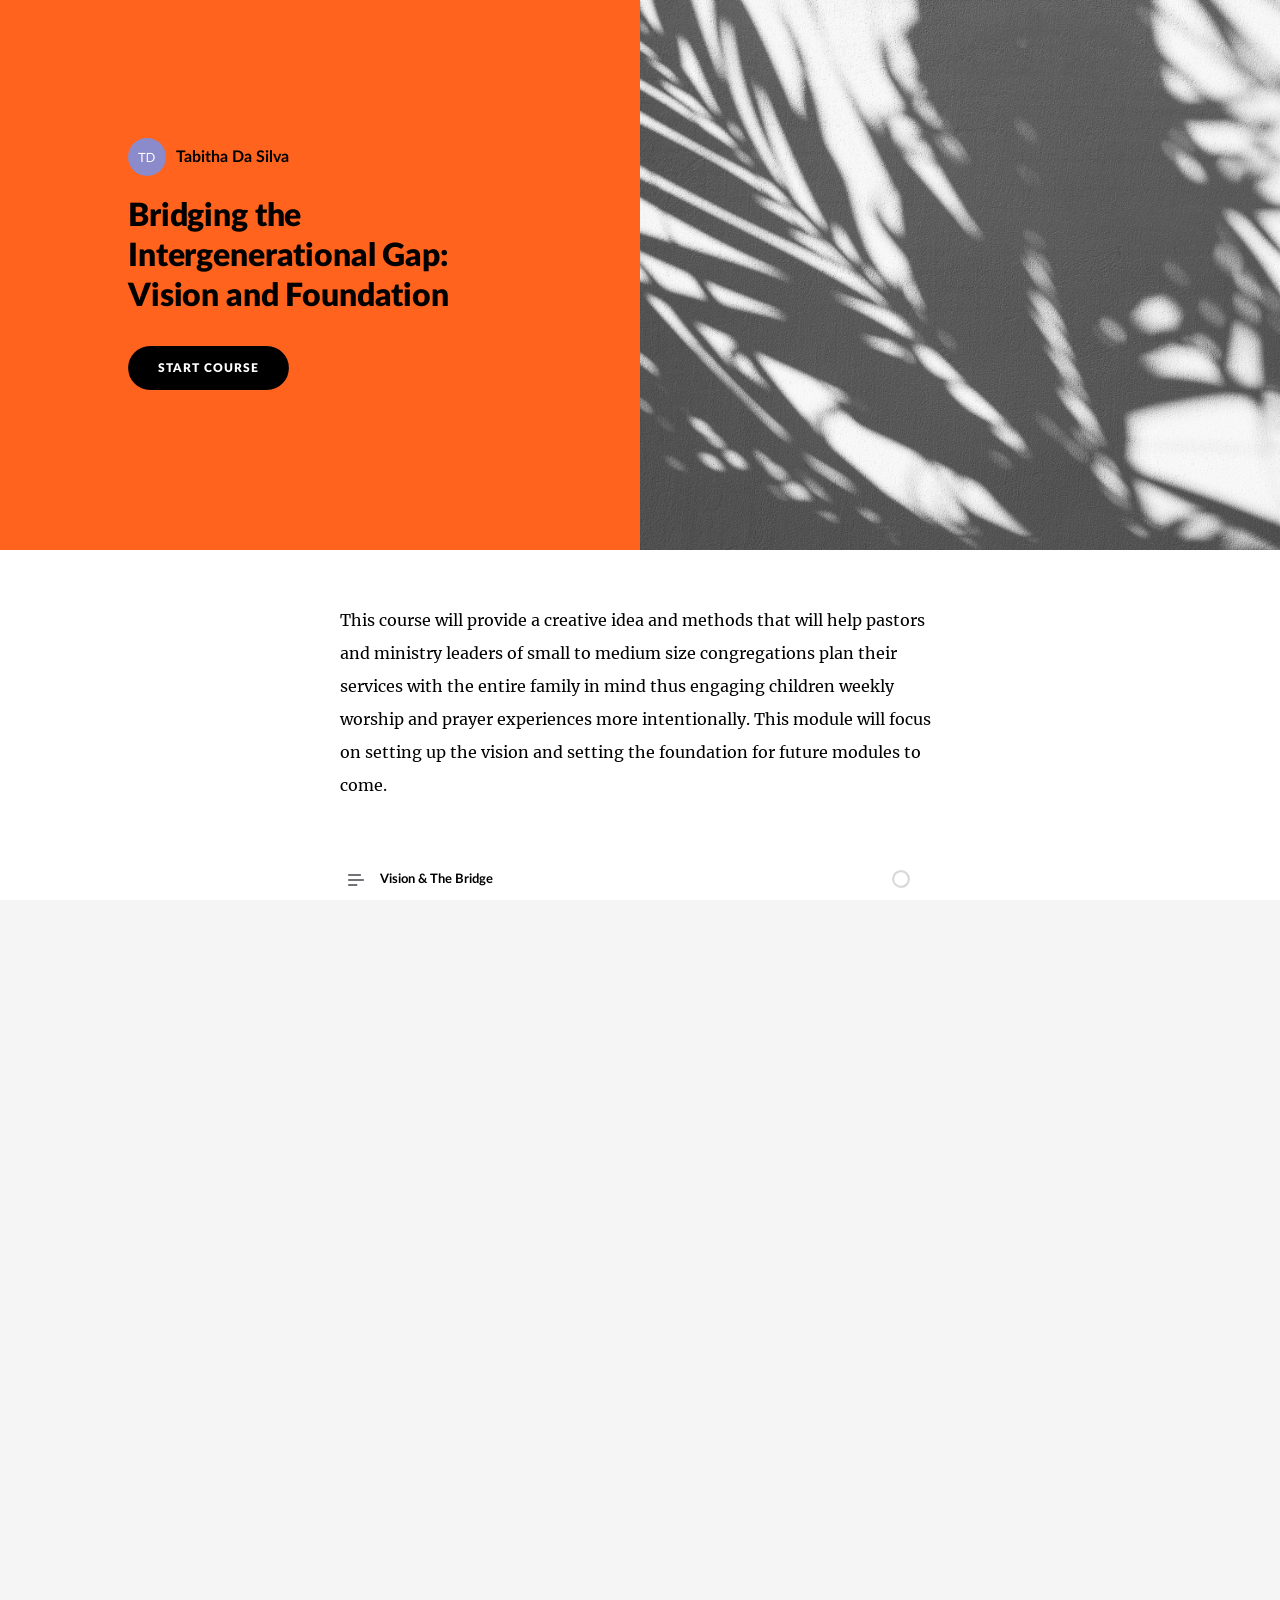
<file: index.html>
<!doctype html>
<!-- 
course package version: plJdpX6i
rise_frontend sha: 7c92a3bf76e4b019d4e38224cc998739174572d7
learn_distribution_frontend sha: f3103f23178fc1f89bc34583fc55a2c387fe3f3f
mondrian sha: 3c846c3aaa459c307a5363f4cf4cd3d91bb73cf8
sandbox sha: 38e0c7bca6fd6bed198d58039339932c1fb4afbe
 -->
<html lang="en">
  <head>
    <meta charset="utf-8">
    <meta name="viewport" content="width=device-width,initial-scale=1">
    <title>Bridging the Intergenerational Gap: Vision and Foundation</title>
    
      <link rel="stylesheet" href="lib/sandbox/4adfab46.css">
    
    <script type="application/json" id="__CONFIG__">
      {"remoteManifest":{"learn_distribution_frontend":{".js":["learn_dist/entry.js"]},"mondrian":{".js":["mondrian/entry.js"]}},"assetTargetPrefixes":{"media":"assets","font":"lib/fonts"}}
    </script>
    
    <script src="lib/dist/4215d215.js"></script>
  </head>
  <body>
    <div id="app"></div>
    
      <script src="lib/rise/cb01cd00.js"></script>
    
      <script src="lib/sandbox/c77685df.js"></script>
    
  </body>
</html>
</file>
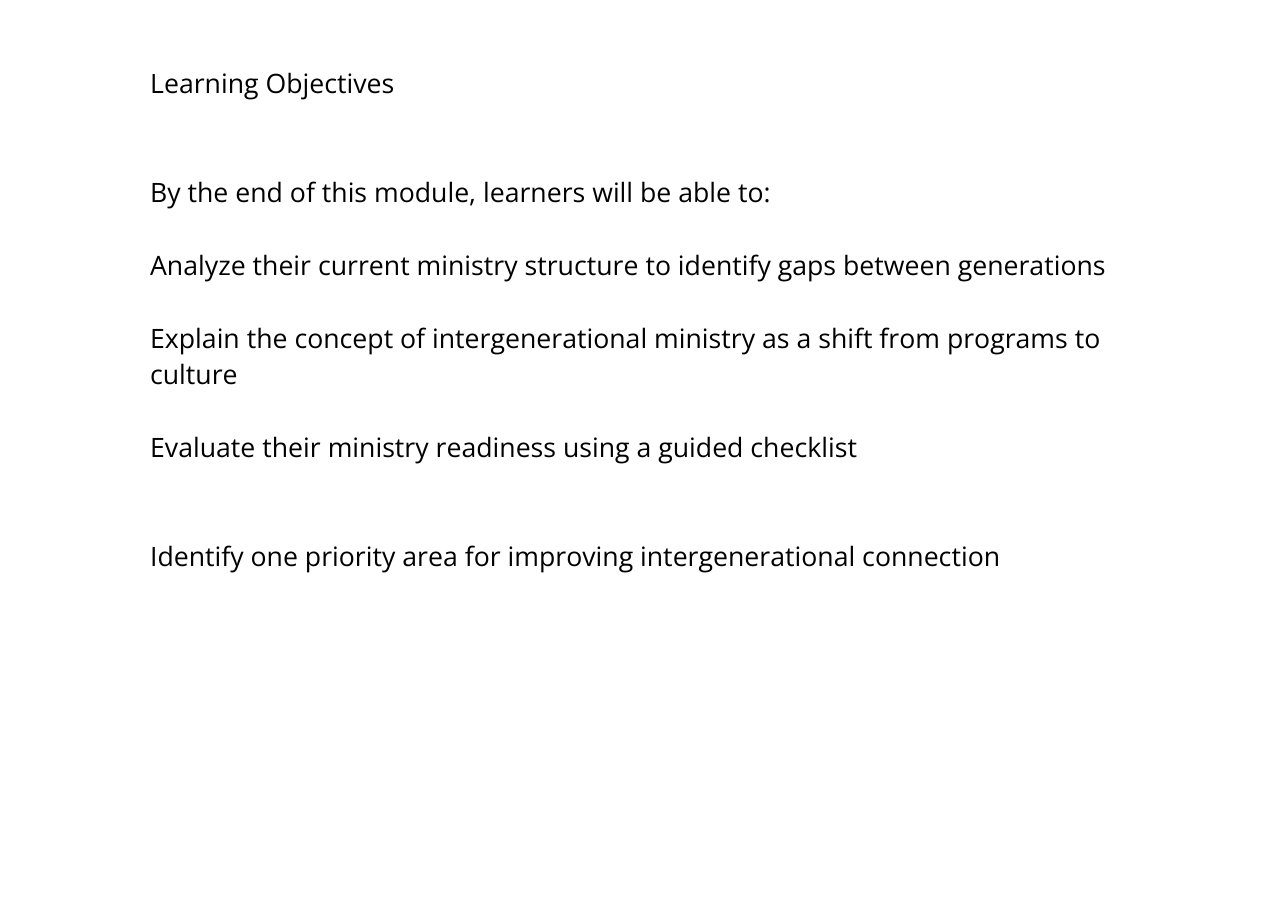
<file: assets/POqMZYkDQIEvKsN3/story.html>
﻿<!doctype html>
<html lang="en-US">
<head>
  <meta charset="utf-8">
  <!-- Created using Storyline 360 x64 - http://www.articulate.com  -->
  <!-- version: 3.115.36688.0 -->
  <title>Untitled1</title>
  <meta http-equiv="x-ua-compatible" content="IE=edge"/>
  <meta name="viewport" content="width=device-width,initial-scale=1,user-scalable=no,shrink-to-fit=no,minimal-ui"/>
  <meta name="apple-mobile-web-app-capable" content="yes"/>
  <style>
    html, body { height: 100%; padding: 0; margin: 0 }
    #app { height: 100%; width: 100%; }
  </style>

  <script>
    window.DS = {};
    window.globals = {
      DATA_PATH_BASE: '',
      HAS_FRAME: true,
      HAS_SLIDE: true,

      lmsPresent: false,
      tinCanPresent: false,
      cmi5Present: false,
      aoSupport: false,
      scale: 'Scaled',
      captureRc: false,
      browserSize: 'optimal',
      bgColor: '#282828',
      features: 'DropInBase,JsInteractions,PlayerMemoryEnhancements,PlayerSizeOption,SlideLevelScale',
      themeName: 'unified',
      preloaderColor: '#FFFFFF',
      suppressAnalytics: false,
      productChannel: 'stable',
      publishSource: 'storyline',
      aid: 'aid|97c6e6c8-aed4-503a-8d5a-8a5b4a7f19f8',
      cid: 'a4d2f873-2b19-4b64-b3b6-438780b4e500',
      playerVersion: '3.115.36688.0',
      publishTimestamp: '2026-04-22T16:06:10.4610222Z',
      maxIosVideoElements: 10,
      connectionSettings: { message: 'You%20are%20offline.%20Trying%20to%20reconnect...', useDarkTheme: false, mode: 'disabled' },
      hasFeature: function(feature) {
        return this.features.split(',').includes(feature);
      },
      
      parseParams: function(qs) {
        if (window.globals.parsedParams != null) {
          return window.globals.parsedParams;
        }
        qs = (qs || window.location.search.substr(1)).split('+').join(' ');
        var params = {},
            tokens,
            re = /[?&]?([^=]+)=([^&]*)/g;

        while (tokens = re.exec(qs)) {
          params[decodeURIComponent(tokens[1]).trim()] =
            decodeURIComponent(tokens[2]).trim();
        }
        window.globals.parsedParams = params;
        return params;
      }

    };

    if (window.flagsUnderTest != null) {
      window.globals.features = window.flagsUnderTest.reduce((accum, feature) => {
        if (!accum.includes(feature)) {
          accum.push(feature);
        }
        return accum;
      }, window.globals.features.split(',')).join();
    }
  </script>
  <script>
    var isIe11 = ('ActiveXObject' in window || window.MSBlobBuilder != null)
      && window.msCrypto != null && !window.ActiveXObject;
    if (isIe11) {
      window.globals.unsupportedBrowser = true;
      document.write(atob('[base64]'));
    }
  </script>

  <script>
    if (window.globals.hasFeature('Localization')) {
      
      
    }
  </script>

  
  <script src='lms/scormdriver.js' type=text/javascript></script>
  <script>window.THREE = { };</script>
  
<meta name="robots" content="noindex, nofollow"></head>
<body style="background: #282828" class="cs-HTML theme-unified">
  <script id="360-player-interface" type="text/javascript" src="../../lib/player-interface.js"></script>
  <script>!function(){var e,i=/iPhone/i,o=/iPod/i,n=/iPad/i,t=/\biOS-universal(?:.+)Mac\b/i,r=/\bAndroid(?:.+)Mobile\b/i,a=/Android/i,d=/(?:SD4930UR|\bSilk(?:.+)Mobile\b)/i,p=/Silk/i,l=/Windows Phone/i,u=/\bWindows(?:.+)ARM\b/i,b=/BlackBerry/i,s=/BB10/i,c=/Opera Mini/i,f=/\b(CriOS|Chrome)(?:.+)Mobile/i,h=/Mobile(?:.+)Firefox\b/i,v=function(e){return void 0!==e&&"MacIntel"===e.platform&&"number"==typeof e.maxTouchPoints&&e.maxTouchPoints>1&&"undefined"==typeof MSStream};e=function(e){var m={userAgent:"",platform:"",maxTouchPoints:0};e||"undefined"==typeof navigator?"string"==typeof e?m.userAgent=e:e&&e.userAgent&&(m={userAgent:e.userAgent,platform:e.platform,maxTouchPoints:e.maxTouchPoints||0}):m={userAgent:navigator.userAgent,platform:navigator.platform,maxTouchPoints:navigator.maxTouchPoints||0};var g=m.userAgent,y=g.split("[FBAN");void 0!==y[1]&&(g=y[0]),void 0!==(y=g.split("Twitter"))[1]&&(g=y[0]);var A=function(e){return function(i){return i.test(e)}}(g),w={apple:{phone:A(i)&&!A(l),ipod:A(o),tablet:!A(i)&&(A(n)||v(m))&&!A(l),universal:A(t),device:(A(i)||A(o)||A(n)||A(t)||v(m))&&!A(l)},amazon:{phone:A(d),tablet:!A(d)&&A(p),device:A(d)||A(p)},android:{phone:!A(l)&&A(d)||!A(l)&&A(r),tablet:!A(l)&&!A(d)&&!A(r)&&(A(p)||A(a)),device:!A(l)&&(A(d)||A(p)||A(r)||A(a))||A(/\bokhttp\b/i)},windows:{phone:A(l),tablet:A(u),device:A(l)||A(u)},other:{blackberry:A(b),blackberry10:A(s),opera:A(c),firefox:A(h),chrome:A(f),device:A(b)||A(s)||A(c)||A(h)||A(f)},any:!1,phone:!1,tablet:!1};return w.any=w.apple.device||w.android.device||w.windows.device||w.other.device,w.phone=w.apple.phone||w.android.phone||w.windows.phone,w.tablet=w.apple.tablet||w.android.tablet||w.windows.tablet,w}(),"object"==typeof exports&&"undefined"!=typeof module?module.exports=e:"function"==typeof define&&define.amd?define((function(){return e})):this.isMobile=e}();
    window.isMobile.apple.tablet = window.isMobile.apple.tablet ||
      (navigator.platform === 'MacIntel' && navigator.maxTouchPoints > 1);
    window.isMobile.apple.device = window.isMobile.apple.device || window.isMobile.apple.tablet;
    window.isMobile.tablet = window.isMobile.tablet || window.isMobile.apple.tablet;
    window.isMobile.any = window.isMobile.any || window.isMobile.apple.tablet;
  </script>

  <div id="focus-sink" tabindex="-1"></div>

  <div id="preso"></div>
  <script>
    (function() {

      var classTypes = [ 'desktop', 'mobile', 'phone', 'tablet' ];

      var addDeviceClasses = function(prefix, testObj) {
        var curr, i;
        for (i = 0; i < classTypes.length; i++) {
          curr = classTypes[i];
          if (testObj[curr]) {
            document.body.classList.add(prefix + curr);
          }
        }
      };

      var params = window.globals.parseParams(),
          isDevicePreview = params.devicepreview === '1',
          isPhoneOverride = params.deviceType === 'phone' || (isDevicePreview && params.phone == '1'),
          isTabletOverride = (params.deviceType === 'tablet' || isDevicePreview) && !isPhoneOverride,
          isMobileOverride = isPhoneOverride || isTabletOverride;

      var deviceView = {
        desktop: !window.isMobile.any && !isMobileOverride,
        mobile: window.isMobile.any || isMobileOverride,
        phone: isPhoneOverride || (window.isMobile.phone && !isTabletOverride),
        tablet: isTabletOverride || window.isMobile.tablet
      };

      window.globals.deviceView = deviceView;
      window.isMobile.desktop = !window.isMobile.any;
      window.isMobile.mobile = window.isMobile.any;

      addDeviceClasses('view-', deviceView);

    })();
  </script>
  
  <script src='story_content/triggers.js' type=text/javascript></script>
<script src='story_content/user.js' type=text/javascript></script>
  <div class="slide-loader"></div>

  <script>
    var doc = document, loader = doc.body.querySelector('.slide-loader'); [ 1, 2, 3 ].forEach(function(n) { var d = doc.createElement('div'); d.style.backgroundColor = window.globals.preloaderColor; d.classList.add('mobile-loader-dot'); d.classList.add('dot' + n); loader.appendChild(d); });
  </script>

  <div class="mobile-load-title-overlay" style="display: none">
    <div class="mobile-load-title">Untitled1</div>
  </div>

  <div class="mobile-chrome-warning"></div>

  
<style>
  .warn-connection-dialog {
    display: none;
    background: transparent;
    pointer-events: all;
    position: fixed;
    left: 0;
    top: 0;
    width: 100%;
    height: 100%;
    z-index: 999;
  }

  .warn-connection-content {
    pointer-events: all;
    border-radius: 4px;
    background: white;
    border: 1px solid #E7E7E7;
    color: #333333;
    box-shadow: 0 2px 4px rgba(0, 0, 0, 0.25);
    transition: all 150ms ease-out;
    position: absolute;
    white-space: nowrap;
  }

  .view-phone.is-landscape .warn-connection-content {
    left: 23px;
    bottom: 23px;
  }

  .view-tablet.is-landscape .warn-connection-content {
    left: 50%;
    top: 20px;
    transform: translateX(-50%);
  }

  .view-mobile.is-portrait .warn-connection-content {
    transform: translate(-50%, calc(-100% - 15px));
  }

  .warn-connection-content p {
    display: inline-block;
    margin: 0 8px 0 0;
    line-height: 33px;
    font-size: 11px;
  }

  .warn-connection-content svg {
    position: relative;
    vertical-align: middle;
    margin: 0 2px 2px 8px;
  }

  .view-desktop .warn-connection-content {
    left: 1.5em;
    bottom: 1.5em;
  }

  .view-desktop .warn-connection-content p {
    font-size: 1.1em;
  }

  .is-offline .warn-connection-dialog {
    display: block;
  }

  .is-offline .cs-panel * {
    pointer-events: none !important;
  }

  .is-offline .cs-panel {
    pointer-events: all !important;
  }

  .is-offline #nav-controls * {
    pointer-events: none !important;
  }

  .is-offline #nav-controls {
    pointer-events: all !important;
  }
</style>

<div class="warn-connection-dialog" role="alertdialog" aria-modal="true" tabindex="0" aria-labelledby="warn-connection-message">
  <div class="warn-connection-content">
    <svg width="17" height="15" viewBox="0 0 17 15" xmlns="http://www.w3.org/2000/svg">
      <path fill="#8F0000" stroke="white" d="M16.07,12.98 L15.88,12.23 L9.51,1.21 C8.97,0.26,7.6,0.26,7.06,1.21 L0.69,12.23 C0.15,13.16,0.81,14.36,1.91,14.36 H14.65 C15.47,14.36,16.05,13.7,16.07,12.98 Z"/>
      <path fill="white" stroke="white" d="M8.58,5.5 C8.35,5.28,8.5,5.35,8.21,5.32 C8.09,5.35,7.97,5.49,7.96,5.67 C7.97,5.79,7.98,5.92,7.98,6.04 L7.98,6.04 C7.99,6.17,8,6.31,8.01,6.43 L8.01,6.44 C8.03,6.92,8.06,7.41,8.09,7.9 L8.09,7.9 C8.12,8.39,8.14,8.88,8.17,9.37 C8.17,9.39,8.18,9.42,8.2,9.44 C8.23,9.46,8.25,9.47,8.28,9.47 C8.31,9.47,8.34,9.46,8.35,9.44 C8.37,9.43,8.38,9.4,8.39,9.35 L8.39,9.34 C8.39,9.24,8.4,9.15,8.4,9.05 L8.4,9.05 C8.41,8.96,8.41,8.86,8.42,8.75 C8.43,8.44,8.45,8.12,8.47,7.81 L8.47,7.81 C8.49,7.49,8.51,7.18,8.53,6.87 C8.55,6.46,8.56,6.05,8.59,5.64 L8.6,5.62 C8.6,5.57,8.59,5.53,8.58,5.5 L8.21,5.32 Z"/>
      <circle fill="white" stroke="white" cx="8.3" cy="11.35" r="0.3"/>
    </svg>
    <p id="warn-connection-message">You are offline. Trying to reconnect...</p>
  </div>
</div>

<script>
  (function() {
    window.DS.connection = {
      warningShown: false,
      assets: {},
      loadingAssetGroup: false,
      retryDelay: 500
    };

    var connectionSettings = window.globals.connectionSettings || {};

    var useConnectionMessages = window.AbortController != null &&
      window.location.protocol != 'file:' &&
      connectionSettings.mode === 'normal';

    window.DS.connection.useConnectionMessages = useConnectionMessages;

    var assetCount = 0;
    var checkLoadedId;


    if (useConnectionMessages && connectionSettings != null) {
      var contentEl = document.querySelector('.warn-connection-content');
      var messageEl = contentEl.querySelector('p');

      if (connectionSettings.useDarkTheme) {
        contentEl.style.borderColor = '#BABBBA';
        contentEl.style.backgroundColor = '#282828';
        contentEl.style.color = '#FFFFFF';
      }

      if (connectionSettings.message != null) {
        messageEl.textContent = window.decodeURIComponent(connectionSettings.message);
      }
    }

    function checkAssetsReady() {
      for (var i in DS.connection.assets) {
        if (!DS.connection.assets[i].success) {
          return false;
        }
      }
      return true;
    }

    function stopAssetGroup() {
      if (!useConnectionMessages) { return; }

      assetCount = 0;

      DS.connection.oldAssetGroup = DS.connection.assets;
      DS.connection.assets = {};
      DS.connection.loadingAssetGroup = false;
      clearInterval(checkLoadedId);
    }

    function startAssetGroup() {
      if (!useConnectionMessages) { return; }
      var ticks = 0;
      clearInterval(checkLoadedId);
      checkLoadedId = setInterval(function() {
        var loaded = 0;
        if (assetCount === 0 && loaded === 0) {
          clearInterval(checkLoadedId);
          return;
        }

        for (var i in DS.connection.assets) {
          if (DS.connection.assets[i].success) {
            loaded++;
          }
        }

        if (assetCount === loaded && checkAssetsReady()) {
          for (var i in DS.connection.assets) {
            if (DS.connection.assets[i].action) {
              DS.connection.assets[i].action();
            }
          }
          hideWarning();
          stopAssetGroup();
        }
      }, 100)
    }

    function requiredAsset(url, action, retry, type) {
      if (!useConnectionMessages) { return; }
      if (DS.connection.assets[url]) { return; }

      DS.connection.assets[url] = {
        success: false, action: action, retry: retry, type: type
      };
      assetCount = Object.keys(DS.connection.assets).length;
      if (!DS.connection.loadingAssetGroup) {
        startAssetGroup();
      }
      DS.connection.loadingAssetGroup = true;
    }

    function assetLoaded(url) {
      if (!useConnectionMessages) { return; }
      if (DS.connection.assets[url]) {
        DS.connection.assets[url].success = true;
      }
    }

    function assetFailed(url) {
      if (!useConnectionMessages) { return; }
      if (!DS.connection.assets[url]) {
        if (/\.js$/.test(url) && url.indexOf('transcripts') === -1) {
          setTimeout(function() {
            if (DS.connection.lastSlideLoaded != null) {
              DS.connection.lastSlideLoaded();
            }
          }, DS.connection.retryDelay);
        }
        return;
      }
      if (!DS.connection.warningShown) { showWarning(); }
      if (DS.connection.assets[url].retry) {
        setTimeout(function() {
          if (!DS.connection.assets[url].success) {
            DS.connection.assets[url].retry()
          }
        }, DS.connection.retryDelay);
      }
    }

    function hideWarning() {
      document.body.classList.remove('is-offline');
      DS.connection.warningShown = false;
      enableKeys();
    }
    DS.connection.hideWarning = hideWarning

    function showWarning(btn) {
      document.body.classList.add('is-offline')
      DS.connection.warningShown = true;
      updateWarningPosition();
      disableKeys();
    }

    function updateWarningPosition() {
      if (!DS.connection.warningShown) {
        return;
      }

      var isPortrait = document.body.classList.contains('is-portrait');
      var isMobile = document.body.classList.contains('view-mobile');
      var warningEl = document.querySelector('.warn-connection-content');

      if (isPortrait && isMobile) {
        var slide = document.querySelector('.primary-slide');
        var slideRect = slide != null
          ? slide.getBoundingClientRect()
          : { top: window.innerHeight, left: 0, width: window.innerWidth };

        warningEl.style.top = `${slideRect.top}px`
        warningEl.style.left = `${slideRect.left + slideRect.width / 2}px`
      } else {
        warningEl.style.top = null;
        warningEl.style.left = null;
      }

      window.requestAnimationFrame(updateWarningPosition);
    }

    function onDisableKeyDown(e) {
      e.preventDefault();
      e.stopImmediatePropagation();
    }

    function onDisableKeyUp(e) {
      e.preventDefault();
      e.stopImmediatePropagation();
    }

    var accStyle = document.createElement('style');
    var warnDialogEl = document.querySelector('.warn-connection-dialog');

    function disableKeys() {
      if (DS.views && DS.views.nsStack && DS.views.nsStack.length === 1) {
        DS.views.nsStack[0].tabReachable = false
        DS.views.nsStack[0].updateTabIndex(true);
      }

      accStyle.innerHTML = '.acc-shadow-dom { display: none; }';
      document.body.appendChild(accStyle);

      warnDialogEl.parentNode.append(warnDialogEl);
      warnDialogEl.focus();
    }

    function enableKeys() {
      accStyle.remove();
      if (DS.views && DS.views.nsStack && DS.views.nsStack.length === 1 && DS.views.nsStack[0].name === '_frame') {
        DS.views.nsStack[0].tabReachable = true;
        DS.views.nsStack[0].updateTabIndex();
      }
    }

    // these will all be noops if the feature flag isn't set in
    // the data and `window.globals.features`
    DS.connection.requiredAsset = requiredAsset;
    DS.connection.assetLoaded = assetLoaded;
    DS.connection.assetFailed = assetFailed;
    DS.connection.stopAssetGroup = stopAssetGroup;
    DS.connection.startAssetGroup = startAssetGroup;
  })();
</script>


  <script>
    
    if (window.autoSpider && window.vInterfaceObject) {
      document.querySelector('.mobile-load-title-overlay').style.display = 'none';
    }
  </script>

  

  <link rel="stylesheet" href="html5/data/css/output.min.css" data-noprefix/>
</body>
<script src="html5/lib/scripts/bootstrapper.min.js"></script>
</html>
</file>
<file: lib/sandbox/4adfab46.css>
html,
body {
  height: 100%;
  margin: 0;
  padding: 0;
}

iframe {
  border: none;
  display: block;
  height: 100%;
  width: 100%;
}
</file>
<file: assets/POqMZYkDQIEvKsN3/html5/data/css/output.min.css>
@font-face {
  font-family: 'Lato Charset1_ 6avYHmS6BFE7B0C2';
  src: url('[data-uri]');
  font-style: normal;
  font-weight: normal;
}
@font-face {
  font-family: 'Open Sans Charset1_ 6k2B6FD107B';
  src: url('[data-uri]');
  font-style: normal;
  font-weight: normal;
}
@font-face {
  font-family: 'Open SansBold CharsBoldAB47E207';
  src: url('[data-uri]');
  font-style: normal;
  font-weight: normal;
}
@font-face {
  font-family: 'Open Sans Charset0_v9TY33EDE6F2';
  src: url('[data-uri]');
  font-style: normal;
  font-weight: normal;
}
@font-face {
  font-family: 'Open SansBold CharsBoldE47A47C6';
  src: url('[data-uri]');
  font-style: normal;
  font-weight: normal;
}
.cs-HTML {
  background: rgba(40, 40, 40, 1);
}
.cs-pxabnsnfns00000100001 .cs-infopanel  {
  box-shadow: 0 1px 0 rgba(0, 0, 0, 0);
  background: rgba(255, 255, 255, 1);
}
.cs-pxabnsnfns00000100001 .cs-infopanel .cs-link {
  color: rgba(186, 187, 186, 1);
}
.cs-pxabnsnfns00000100001 .cs-infopanel .cs-link:hover {
  color: rgba(255, 255, 255, 1);
}
.cs-pxabnsnfns00000100001 .cs-infopanel .cs-name {
  color: rgba(68, 68, 68, 1);
}
.cs-pxabnsnfns00000100001 .cs-infopanel .cs-title {
  color: rgba(153, 153, 153, 1);
}
.cs-pxabnsnfns00000100001 .cs-infopanelpopup  {
  box-shadow: 0 1px 0 rgba(0, 0, 0, 0);
  background: rgba(0, 0, 0, 0);
}
.cs-pxabnsnfns00000100001 .cs-infopanelpopup .cs-link {
  color: rgba(255, 0, 0, 1);
}
.cs-pxabnsnfns00000100001 .cs-infopanelpopup .cs-link:hover {
  color: rgba(255, 255, 255, 1);
}
.cs-pxabnsnfns00000100001 .cs-infopanelpopup .cs-name {
  color: rgba(255, 255, 255, 1);
}
.cs-pxabnsnfns00000100001 .cs-infopanelpopup .cs-bio {
  color: rgba(186, 187, 186, 1);
}
.cs-pxabnsnfns00000100001 .cs-timer  {
  color: rgba(186, 187, 186, 1);
}
.cs-pxabnsnfns00000100001 .cs-duration stop:first-child {
  stop-color: rgba(60, 60, 60, 1);
}
.cs-pxabnsnfns00000100001 .cs-duration stop:last-child {
  stop-color: rgba(60, 60, 60, 1);
}
.cs-pxabnsnfns00000100001 .cs-elapsed stop:first-child {
  stop-color: rgba(254, 227, 71, 1);
}
.cs-pxabnsnfns00000100001 .cs-elapsed stop:last-child {
  stop-color: rgba(254, 227, 71, 1);
}
.cs-pxabnsnfns00000100001 .cs-timer .cs-pie .cs-innerstroke {
  stroke: rgba(199, 199, 199, 1);
}
.cs-pxabnsnfns00000100001 .cs-timer .cs-pie .cs-innerborder {
  stroke: rgba(255, 255, 255, 1);
}
.cs-pxabnsnfns00000100001 .cs-window  {
  box-shadow: 0 8px 5px rgba(0, 0, 0, 0.2);
  border-color: rgba(49, 99, 0, 0);
  background: rgba(33, 33, 33, 1);
  color: rgba(248, 248, 248, 1);
}
.cs-pxabnsnfns00000100001 .cs-window .cs-diva {
  border-color: rgba(78, 78, 78, 1);
}
.cs-pxabnsnfns00000100001 .cs-window .cs-divb {
  border-color: rgba(78, 78, 78, 0);
}
.cs-pxabnsnfns00000100001 .cs-editor .cs-editor-slide {
  color: rgba(226, 226, 226, 1);
}
.cs-pxabnsnfns00000100001 .cs-editor .cs-editor-html {
  color: rgba(186, 187, 186, 1);
}
.cs-pxabnsnfns00000100001 .cs-editor .cs-editor-button {
  text-shadow: 0 1px 0 rgba(0, 0, 0, 0);
  color: rgba(255, 255, 255, 1);
  border-color: rgba(211, 211, 211, 1);
  background: rgba(34, 34, 34, 1);
}
.cs-pxabnsnfns00000100001 .cs-editor .cs-editor-button:hover {
  background: rgba(68, 68, 68, 1);
}
.cs-pxabnsnfns00000100001 .cs-editor .cs-editor-button:active {
  background: rgba(68, 68, 68, 1);
}
.cs-pxabnsnfns00000100001 .cs-listitem  {
  color: rgba(186, 187, 186, 1);
  border-color: none;
  border: 1px solid transparent;
}
.cs-pxabnsnfns00000100001 .cs-listitem:hover {
  background: rgba(255, 255, 255, 0.06);
  border-color: rgba(108, 108, 108, 1) !important;
  border-width: 1px;
  border-radius: 2px;
  border-style: solid;
  box-sizing: border-box;
}
.cs-pxabnsnfns00000100001 .cs-listitem.hover {
  background: rgba(255, 255, 255, 0.06);
  border-color: rgba(108, 108, 108, 1) !important;
  border-width: 1px;
  border-radius: 2px;
  border-style: solid;
  box-sizing: border-box;
}
.cs-pxabnsnfns00000100001 .cs-glossary  {
  color: rgba(186, 187, 186, 1);
}
.cs-pxabnsnfns00000100001 .cs-glossary .cs-scrolling-panel {
  background: rgba(0, 0, 0, 0);
}
.cs-pxabnsnfns00000100001 .cs-glossary .cs-term.cs-selected .cs-choice-list-trigger {
  color: rgba(255, 255, 255, 1);
  background: rgba(255, 255, 255, 1);
}
.cs-pxabnsnfns00000100001 .cs-glossary .cs-term.cs-selected .cs-choice-list-trigger:focus {
  color: rgba(255, 255, 255, 1);
  background: rgba(255, 255, 255, 1);
}
.cs-pxabnsnfns00000100001 .cs-glossary .cs-term:hover .cs-choice-list-trigger {
  background: rgba(186, 187, 186, 1);
}
.cs-pxabnsnfns00000100001 .cs-glossary .cs-term.hover .cs-choice-list-trigger {
  background: rgba(186, 187, 186, 1);
}
.cs-pxabnsnfns00000100001 .cs-glossary .cs-term .cs-choice-list-trigger:focus {
  background: rgba(186, 187, 186, 1);
}
.cs-pxabnsnfns00000100001 .cs-glossary .cs-diva {
  border-color: rgba(0, 0, 0, 0);
}
.cs-pxabnsnfns00000100001 .cs-glossary .cs-divb {
  border-color: rgba(0, 0, 0, 0);
}
.cs-pxabnsnfns00000100001 .cs-glossary .cs-divc {
  border-color: rgba(0, 0, 0, 0);
}
.cs-pxabnsnfns00000100001 .cs-glossary .cs-heading {
  color: rgba(248, 248, 248, 1);
  font-weight: 700;
}
.note-content p span {
  color: rgba(186, 187, 186, 1);
  line-height: 1.4em;
  font-size: 103.769%;
}
.cs-pxabnsnfns00000100001 .cs-resource .cs-separator {
  border-color: rgba(0, 0, 0, 0);
}
.cs-pxabnsnfns00000100001 .cs-outline  {
  color: rgba(45, 45, 45, 1);
}
.cs-pxabnsnfns00000100001 .cs-outline .cs-diva {
  border-color: rgba(0, 0, 0, 0);
}
.cs-pxabnsnfns00000100001 .cs-outline .cs-divb {
  border-color: rgba(0, 0, 0, 0);
}
.cs-pxabnsnfns00000100001 .cs-outline .cs-divc {
  border-color: rgba(0, 0, 0, 0);
}
.cs-pxabnsnfns00000100001 .cs-outline .cs-search-filter:hover {
  color: rgba(0, 0, 0, 0);
}
.cs-pxabnsnfns00000100001 .cs-outline .cs-search-filter.hover {
  color: rgba(0, 0, 0, 0);
}
.cs-pxabnsnfns00000100001 .cs-transcript  {
  color: rgba(255, 255, 255, 1);
}
.cs-pxabnsnfns00000100001 .cs-transcript .cs-div {
  border-color: rgba(0, 0, 0, 0);
}
.cs-pxabnsnfns00000100001 .cs-tabs:not(.topmenu-item) {
  color: rgba(248, 248, 248, 1);
}
.cs-pxabnsnfns00000100001 .cs-tabs .cs-inner-button:not(.topmenu-item) {
  text-shadow: 0 1px 0 rgba(0, 0, 0, 0);
}
.cs-pxabnsnfns00000100001 .cs-tabs:hover:not(.topmenu-item) {
  color: rgba(248, 248, 248, 1);
}
.cs-pxabnsnfns00000100001 .cs-tabs.cs-selected {
  background: rgba(0, 0, 0, 0);
  color: rgba(248, 248, 248, 1);
}
.cs-pxabnsnfns00000100001 .cs-seekcontrol  {
  background: rgba(0, 0, 0, 0);
  border-color: rgba(0, 0, 0, 0);
}
.cs-pxabnsnfns00000100001 .cs-seekcontrol .cs-button:hover .cs-icon {
  fill: rgba(255, 255, 255, 1);
}
.cs-pxabnsnfns00000100001 .cs-seekcontrol .cs-button.hover .cs-icon {
  fill: rgba(255, 255, 255, 1);
}
.cs-pxabnsnfns00000100001 .cs-seekcontrol .cs-button .cs-icon-shadow {
  fill: rgba(0, 0, 0, 0);
}
.cs-pxabnsnfns00000100001 .cs-seekcontrol .cs-button .cs-icon {
  fill: rgba(180, 180, 180, 1);
}
.cs-pxabnsnfns00000100001 .cs-seekcontrol .cs-seek .cs-fill {
  background: rgba(255, 255, 255, 0.6);
}
.cs-pxabnsnfns00000100001 .cs-seekcontrol .cs-seek {
  background: rgba(108, 108, 108, 1);
  border-color: rgba(0, 0, 0, 0);
}
.cs-pxabnsnfns00000100001 .cs-searchinput .cs-input {
  color: rgba(186, 187, 186, 1);
  border-color: rgba(0, 0, 0, 0);
  background: rgba(255, 255, 255, 0.06);
}
.cs-pxabnsnfns00000100001 .cs-searchinput .cs-input:focus {
  color: rgba(248, 248, 248, 1);
  background: rgba(41, 41, 41, 1);
}
.cs-pxabnsnfns00000100001 .cs-searchinput .cs-input:hover {
  box-shadow: inset 0 0 1px 0 rgba(69, 126, 19, 0);
}
.cs-pxabnsnfns00000100001 .cs-searchinput .cs-input.hover {
  box-shadow: inset 0 0 1px 0 rgba(69, 126, 19, 0);
}
.cs-pxabnsnfns00000100001 .cs-searchinput .cs-button .cs-icon {
  fill: rgba(186, 187, 186, 1);
}
.cs-pxabnsnfns00000100001 .cs-searchinput .cs-button:hover {
  fill: rgba(63, 133, 0, 1);
}
.cs-pxabnsnfns00000100001 .cs-searchinput .cs-button.hover {
  fill: rgba(63, 133, 0, 1);
}
.cs-pxabnsnfns00000100001 .cs-menu  {
  box-shadow: 0 1px 0 rgba(0, 0, 0, 0);
  background: rgba(33, 33, 33, 1);
}
.cs-pxabnsnfns00000100001 .cs-topmenu-item.active .cs-tab {
  background: rgba(33, 33, 33, 1);
}
.cs-pxabnsnfns00000100001 .cs-logo  {
  box-shadow: 0 1px 0 rgba(37, 75, 0, 1);
  background: rgba(255, 255, 255, 0);
}
.cs-pxabnsnfns00000100001 .cs-checkbox  {
  color: rgba(255, 255, 255, 1);
}
.cs-pxabnsnfns00000100001 .cs-checkbox:hover {
  border-color: rgba(175, 221, 130, 1);
}
.cs-pxabnsnfns00000100001 .cs-checkbox.hover {
  border-color: rgba(175, 221, 130, 1);
}
.cs-pxabnsnfns00000100001 .cs-checkbox .cs-box {
  color: rgba(255, 255, 255, 1);
  border-color: rgba(42, 83, 0, 1);
}
.cs-pxabnsnfns00000100001 .cs-checkbox .cs-box:checked::after {
  color: rgba(43, 196, 0, 1);
}
.cs-pxabnsnfns00000100001 .cs-button  {
  text-shadow: 0 1px 0 rgba(0, 0, 0, 0);
  color: rgba(186, 187, 186, 1);
  border-color: rgba(0, 0, 0, 0);
  background: rgba(0, 0, 0, 0);
  box-shadow: 0 1px 0 rgba(0, 0, 0, 0);
}
.cs-pxabnsnfns00000100001 .cs-button .cs-icon {
  fill: rgba(186, 187, 186, 1);
}
.cs-pxabnsnfns00000100001 .cs-button .cs-icon-shadow {
  fill: rgba(0, 0, 0, 0);
}
.cs-pxabnsnfns00000100001 .cs-button:hover {
  background: rgba(248, 248, 248, 1);
}
.cs-pxabnsnfns00000100001 .cs-button.hover {
  background: rgba(248, 248, 248, 1);
}
.cs-pxabnsnfns00000100001 .cs-button:active {
  background: rgba(0, 0, 0, 0);
}
.cs-pxabnsnfns00000100001 .cs-button.cs-disabled:hover {
  background: rgba(0, 0, 0, 0);
}
.cs-pxabnsnfns00000100001 .cs-button.cs-disabled.hover {
  background: rgba(0, 0, 0, 0);
}
.cs-pxabnsnfns00000100001 .cs-button.cs-disabled:active {
  background: rgba(0, 0, 0, 0);
}
.cs-pxabnsnfns00000100001 .cs-button.cs-volume:hover {
  background: rgba(0, 0, 0, 0);
}
.cs-pxabnsnfns00000100001 .cs-button.cs-volume.hover {
  background: rgba(0, 0, 0, 0);
}
.cs-pxabnsnfns00000100001 .cs-button.cs-volume:active {
  background: rgba(0, 0, 0, 0);
}
.cs-pxabnsnfns00000100001.cs-base  {
  color: rgba(186, 187, 186, 1);
  border-color: rgba(40, 40, 40, 1);
  background: rgba(40, 40, 40, 1);
}
.cs-pxabnsnfns00000100001.cs-base .cs-separator .cs-diva {
  background: rgba(69, 69, 69, 1);
}
.cs-pxabnsnfns00000100001.cs-base .cs-separator .cs-divb {
  background: rgba(0, 0, 0, 0);
}
.cs-pxabnsnfns00000100001.cs-base .cs-topmenu-item.active .cs-tab {
  border-color: rgba(69, 69, 69, 1);
}
.cs-pxabnsnfns00000100001.cs-base .cs-topmenu-item.active .cs-panel {
  border-color: rgba(69, 69, 69, 1);
}
.cs-pxabnsnfns00000100001.cs-base .cs-left {
  background: rgba(33, 33, 33, 1);
}
.cs-pxabnsnfns00000100001.cs-base .cs-area-primary .cs-slide-container {
  background: rgba(40, 40, 40, 1);
}
.cs-pxabnsnfns00000100001.cs-base.cs-custom-theme .cs-brandhighlight-bg {
  background: rgba(79, 189, 244, 1) !important;
}
.cs-pxabnsnfns00000100001.cs-base.cs-custom-theme .cs-brandhighlight-secondary-bg {
  background: rgba(255, 255, 255, 1) !important;
}
.cs-pxabnsnfns00000100001.cs-base.cs-custom-theme .cs-brandhighlight-border {
  border-color: rgba(79, 189, 244, 1) !important;
}
.cs-pxabnsnfns00000100001.cs-base.cs-custom-theme .cs-brandhighlight-text {
  color: rgba(79, 189, 244, 1) !important;
}
.cs-pxabnsnfns00000100001.cs-base.cs-custom-theme .cs-brandhighlight-fill {
  fill: rgba(79, 189, 244, 1) !important;
}
.cs-pxabnsnfns00000100001.cs-base.cs-custom-theme .cs-listitem.cs-selected {
  background-color: rgba(255, 255, 255, 0.06) !important;
}
.cs-pxabnsnfns00000100001 .cs-volume::-moz-range-thumb {
  border-color: rgba(43, 85, 0, 1);
  box-shadow: inset 0 0 1px 0 rgba(43, 85, 0, 1);
  background: rgba(255, 255, 255, 1);
}
.cs-pxabnsnfns00000100001 .cs-volume::-ms-thumb {
  border-color: rgba(43, 85, 0, 1);
  box-shadow: inset 0 0 1px 0 rgba(43, 85, 0, 1);
  background: rgba(255, 255, 255, 1);
}
.cs-pxabnsnfns00000100001 .cs-volume::-webkit-slider-thumb {
  border-color: rgba(43, 85, 0, 1);
  box-shadow: inset 0 0 1px 0 rgba(43, 85, 0, 1);
  background: rgba(255, 255, 255, 1);
}
.cs-pxabnsnfns00000100001 .cs-volume::-moz-range-track {
  border-color: rgba(66, 140, 1, 1);
  background: rgba(108, 108, 108, 1);
}
.cs-pxabnsnfns00000100001 .cs-volume::-ms-track {
  border-color: rgba(66, 140, 1, 1);
  background: rgba(108, 108, 108, 1);
}
.cs-pxabnsnfns00000100001 .cs-volume::-webkit-slider-runnable-track {
  border-color: rgba(66, 140, 1, 1);
  background: rgba(108, 108, 108, 1);
}
body.show-focus .tab-focus-box {
  box-shadow: 0 0 0 1px rgba(255, 255, 0, 1), 0 0 0 3px rgba(0, 32, 96, 1), 0 0 5px 5px rgba(255, 255, 0, 1);
  border-color: transparent;
  outline: 2px transparent solid;
}
.skipnav {
  box-shadow: 0 0 0 1px rgba(255, 255, 0, 1), 0 0 0 3px rgba(0, 32, 96, 1), 0 0 5px 5px rgba(255, 255, 0, 1);
  border-color: transparent;
  outline: 2px transparent solid;
}
.cs-pxabnsnfns00000100001 .cs-listitem:hover {
  color: none;
}
.cs-pxabnsnfns00000100001 .cs-listitem.hover {
  color: none;
}
.cs-pxabnsnfns00000100001 .cs-listitem.cs-viewed {
  color: #BABBBA;
}
.cs-pxabnsnfns00000100001 .cs-listitem {
  color: #BABBBA;
}
.cs-pxabnsnfns00000100001 .cs-listitem:hover .cs-icon-carrot * {
  fill: none;
}
.cs-pxabnsnfns00000100001 .cs-listitem.hover .cs-icon-carrot * {
  fill: none;
}
.cs-pxabnsnfns00000100001 .cs-listitem .cs-icon-carrot {
  color: none;
  top: calc(3px);
}
.cs-pxabnsnfns00000100001 .cs-listitem .cs-icon-carrot .cs-shadow {
  color: #F8F8F8;
}
.cs-pxabnsnfns00000100001 .item-collapsible .is-scene {
  color: #F8F8F8 !important;
  font-weight: 700;
}
.cs-pxabnsnfns00000100001 .is-scene .cs-icon-carrot * {
  color: #F8F8F8 !important;
  font-weight: 700;
}
.cs-pxabnsnfns00000100001 .is-scene:not(.outline-links-collapse) > a {
  color: #F8F8F8;
}
.cs-pxabnsnfns00000100001 .is-scene:not(.outline-links-collapse) .cs-icon-carrot * {
  fill: none !important;
  color: #F8F8F8 !important;
}
.cs-pxabnsnfns00000100001 .tabs, .cs-pxabnsnfns00000100001 .cs-logo {
  border-bottom: 1px solid rgba(108, 108, 108, 1);
}
.cs-pxabnsnfns00000100001 .area-secondary-wrapper:after {
  background-image: url('[data-uri]');
  background-size: 100%;
}
.cs-pxabnsnfns00000100001 .panel-footer {
  background: #212121;
}
.cs-pxabnsnfns00000100001 #outline-search {
  background: rgba(255, 255, 255, 0.06);
  border-color: rgba(108, 108, 108, 1);
  border-width: 1px;
  border-style: solid;
}
.cs-pxabnsnfns00000100001 .topmenu-panel #outline-search {
  background: #545454;
}
.cs-pxabnsnfns00000100001 .search-icon circle, .cs-pxabnsnfns00000100001 .search-icon path {
  stroke: #BABBBA;
}
.cs-pxabnsnfns00000100001 #outline-search input[type   =search] {
  color: #F8F8F8;
}
.cs-pxabnsnfns00000100001 #outline-search ::-webkit-input-placeholder {
  color: #BABBBA !important;
}
.cs-pxabnsnfns00000100001 #outline-search :-ms-input-placeholder {
  color: #BABBBA !important;
}
.cs-pxabnsnfns00000100001 #outline-search ::-moz-placeholder {
  color: #BABBBA !important;
  opacity: 1;
}
.cs-pxabnsnfns00000100001 .cs-topmenu-item.active, body:not(.is-touchable-tablet) .cs-pxabnsnfns00000100001 .cs-topmenu-item:hover {
  color: #F8F8F8;
}
.cs-pxabnsnfns00000100001 .cs-topmenu-item.button-tapped {
  color: #F8F8F8;
}
.cs-pxabnsnfns00000100001 .cs-topmenu-item.active .cs-tab, .cs-pxabnsnfns00000100001 .cs-topmenu-item .cs-tab {
  background: transparent !important;
  border: none !important;
}
.cs-pxabnsnfns00000100001 .top-tabs-drop-icon div {
  background: #BABBBA;
}
.cs-pxabnsnfns00000100001 .cs-panel.topmenu-panel .panel-content, .cs-pxabnsnfns00000100001 .top-tabs-drop {
  background: #212121;
}
.cs-pxabnsnfns00000100001 .cs-topmenu-item.active .cs-panel {
  background: #212121;
}
.cs-pxabnsnfns00000100001 .cs-menu.topmenu-panel, .cs-pxabnsnfns00000100001 .top-tabs-drop {
  border: 1px solid rgba(69, 69, 69, 1) !important;
  border-radius: 3px;
}
.cs-pxabnsnfns00000100001 .resources .resources-list a:hover {
  background: rgba(255, 255, 255, 0.06);
}
body:not(.is-touchable-tablet) .cs-pxabnsnfns00000100001 .resources .resources-list a:hover {
  background: rgba(255, 255, 255, 0.06);
}
.cs-pxabnsnfns00000100001 .resources .resources-list a.hover {
  background: rgba(255, 255, 255, 0.06);
}
body:not(.is-touchable-tablet) .cs-pxabnsnfns00000100001 .resources .resources-list a.hover {
  background: rgba(255, 255, 255, 0.06);
}
.cs-pxabnsnfns00000100001 .resources .resources-list a.button-tapped {
  background: rgba(255, 255, 255, 0.06);
}
.cs-pxabnsnfns00000100001 .cs-icon path, .cs-pxabnsnfns00000100001 .cs-icon rect, .cs-pxabnsnfns00000100001 .cs-icon polygon, .cs-pxabnsnfns00000100001 .menu-icon-wrapper.menu-icon-wrapper-hover path {
  fill: #BABBBA;
}
.cs-pxabnsnfns00000100001 .cs-icon .icon-stroke-only {
  fill: none !important;
  stroke: #BABBBA !important;
}
body:not(.is-touchable-tablet) .cs-pxabnsnfns00000100001 .cs-button:hover .cs-icon path, body:not(.is-touchable-tablet) .cs-pxabnsnfns00000100001 .cs-button:hover .cs-icon rect, body:not(.is-touchable-tablet) .cs-pxabnsnfns00000100001 .cs-button:hover .cs-icon polygon {
  fill: #F8F8F8;
}
body:not(.is-touchable-tablet) .cs-pxabnsnfns00000100001 .cs-tabs:hover .search-icon circle, body:not(.is-touchable-tablet) .cs-pxabnsnfns00000100001 .cs-tabs:hover .search-icon path {
  stroke: #F8F8F8;
}
.cs-pxabnsnfns00000100001 .cs-button.button-tapped .cs-icon path, .cs-pxabnsnfns00000100001 .cs-button.button-tapped .cs-icon rect, .cs-pxabnsnfns00000100001 .cs-button.button-tapped .cs-icon polygon {
  fill: #F8F8F8;
}
body:not(.is-touchable-tablet) .cs-pxabnsnfns00000100001 .cs-button:hover .cs-icon .icon-stroke-only {
  fill: none !important;
  stroke: #F8F8F8 !important;
}
.cs-pxabnsnfns00000100001 .cs-button:button-tapped .cs-icon .icon-stroke-only {
  fill: none !important;
  stroke: #F8F8F8 !important;
}
.cs-pxabnsnfns00000100001 .menu-icon-wrapper.menu-icon-wrapper-hover svg path {
  fill: #F8F8F8;
}
.floating-sidebar:not(.sidebar-closed) .cs-pxabnsnfns00000100001 #hamburger .menu-icon-wrapper svg path {
  fill: #BABBBA;
}
.floating-sidebar:not(.sidebar-closed) .cs-pxabnsnfns00000100001 #hamburger .menu-icon-wrapper.menu-icon-wrapper-hover svg path {
  fill: #F8F8F8;
}
.cs-pxabnsnfns00000100001 .volume .btn:before {
  background-image: url('[data-uri]');
}
.cs-pxabnsnfns00000100001 .volume-track {
  background: #6C6C6C;
}
.cs-pxabnsnfns00000100001 .volume-icon circle {
  stroke: #BABBBA;
}
.cs-pxabnsnfns00000100001 .cs-settings > .settings-panel {
  background: #212121;
  border: 1px solid rgba(69, 69, 69, 1) !important;
  border-radius: 3px;
}
.cs-pxabnsnfns00000100001 .cs-settings > .panel-down-arrow {
  fill: #212121;
}
.cs-pxabnsnfns00000100001 .switch-toggle .border {
  stroke: #7C7C7C;
}
.cs-pxabnsnfns00000100001 .switch-toggle .thumb-off .thumb {
  fill: #A2A2A2;
}
.cs-pxabnsnfns00000100001 .switch-toggle .thumb-on .track {
  fill: rgba(79, 189, 244, 1);
}
.cs-pxabnsnfns00000100001 .switch-toggle .thumb-off .track {
  fill: rgba(255, 255, 255, 0.1);
}
.cs-pxabnsnfns00000100001 .switch-label {
  color: #BABBBA;
}
.cs-pxabnsnfns00000100001 .cs-panel .scrollarea-btn:after {
  background: rgba(179, 180, 179, 0.75);
}
.scrollarea-scrollbar:hover .scrollarea-btn:after, .scrollarea-scrollbar.highlight-scrollbar .scrollarea-btn:after {
  background: rgba(179, 180, 179, 0.75);
}
.floating-sidebar .sidebar-overlay {
  background: rgba(0, 0, 0, 0.85);
}
.cs-pxabnsnfns00000100001 .overlay-message {
  background: rgba(0, 0, 0, 0.85);
}
.cs-pxabnsnfns00000100001 .top-ui-bg, .cs-pxabnsnfns00000100001 .bottom-ui-bg, .cs-pxabnsnfns00000100001 .right-ui-bg, .cs-pxabnsnfns00000100001 .left-ui-bg {
  background: rgba(40, 40, 40, 0.8);
}
.cs-pxabnsnfns00000100001 .circle-progress-bg {
  fill: #282828;
}
.cs-pxabnsnfns00000100001 .circle-progress-well {
  fill: #6C6C6C;
}
.cs-pxabnsnfns00000100001 .circle-progress-pie {
  stroke: #6C6C6C;
}
.cs-pxabnsnfns00000100001 .lightbox .option-pane {
  background: rgba(40, 40, 40, 0.8);
}
.cs-pxabnsnfns00000100001 .lightbox .option-pane:before {
  background: #282828;
}
.cs-pxabnsnfns00000100001 .message-window {
  background: #212121;
  border: 1px solid rgba(255, 255, 255, 1) !important;
  border-radius: 3px;
}
.cs-pxabnsnfns00000100001 .message-window-header p, .cs-pxabnsnfns00000100001 .message-window-text {
  color: #F8F8F8;
}
.cs-pxabnsnfns00000100001 .message-window-header p {
  border-bottom: 1px solid rgba(255, 255, 255, 1);
}
.cs-pxabnsnfns00000100001 .message-window button.slide-object-button {
  border: 1px solid rgba(255, 255, 255, 1) !important;
}
.cs-pxabnsnfns00000100001 .message-window button.slide-object-button:hover {
  background: rgba(255, 255, 255, 0.06) !important;
}
.message-window .slide-object-button tspan, .message-window .slide-object-button-text tspan {
  fill: #F8F8F8 !important;
}
body:not(.is-touchable-tablet) .cs-pxabnsnfns00000100001 .cs-button:hover .text {
  color: #F8F8F8;
}
.cs-pxabnsnfns00000100001 .cs-button.button-tapped .text {
  color: #F8F8F8;
}
.cs-pxabnsnfns00000100001.cs-base {
  background: #282828;
}
.cs-pxabnsnfns00000100001 .cs-menu {
  background: transparent;
}
.cs-pxabnsnfns00000100001 .progress-bar .progress-bar-fill:after {
  background: #FFFFFF !important;
}
.cs-pxabnsnfns00000100001 .volume-dot {
  background: #FFFFFF !important;
}
.fn-npnxnanbsnfns00000100001 {
  font-family: 'Lato22AB4CAF';
  -webkit-font-variant-ligatures: no-common-ligatures;
  font-variant-ligatures: no-common-ligatures;
}
.fn-pxabnsnfns00000100001 {
  font-family: 'Lato22AB4CAF';
  -webkit-font-variant-ligatures: no-common-ligatures;
  font-variant-ligatures: no-common-ligatures;
}
.fn-npxnabnsnfns00000100001 {
  font-family: 'Lato22AB4CAF';
  -webkit-font-variant-ligatures: no-common-ligatures;
  font-variant-ligatures: no-common-ligatures;
}
.fn-npnxnanbnsnfns00000100001 {
  font-family: 'Lato22AB4CAF';
  -webkit-font-variant-ligatures: no-common-ligatures;
  font-variant-ligatures: no-common-ligatures;
}
.fn-pxabnsnfns00000100000 {
  font-family: 'Lato22AB4CAF';
  -webkit-font-variant-ligatures: no-common-ligatures;
  font-variant-ligatures: no-common-ligatures;
}
@font-face {
  font-family: 'Lato22AB4CAF';
  src: url('[data-uri]');
  font-style: normal;
  font-weight: bold;
}
@font-face {
  font-family: 'Lato22AB4CAF';
  src: url('[data-uri]');
  font-style: normal;
  font-weight: normal;
}
.cs-ExternalInterfaceErrorSlide .cs-buttonOK {
  color: rgba(255, 255, 255, 1);
  border-color: rgba(211, 211, 211, 1);
  background: rgba(34, 34, 34, 1);
  text-shadow: 0 1px 0 rgba(0, 0, 0, 0);
}
.cs-ExternalInterfaceErrorSlide .cs-buttonOK .cs-html {
  color: rgba(186, 187, 186, 1);
}
.cs-ExternalInterfaceErrorSlide .cs-buttonOK .cs-slide {
  border-color: rgba(226, 226, 226, 1);
}
.cs-ExternalInterfaceErrorSlide .cs-buttonOK:hover {
  background: rgba(68, 68, 68, 1);
}
.cs-ExternalInterfaceErrorSlide .cs-buttonOK:active {
  background: rgba(68, 68, 68, 1);
}
</file>
